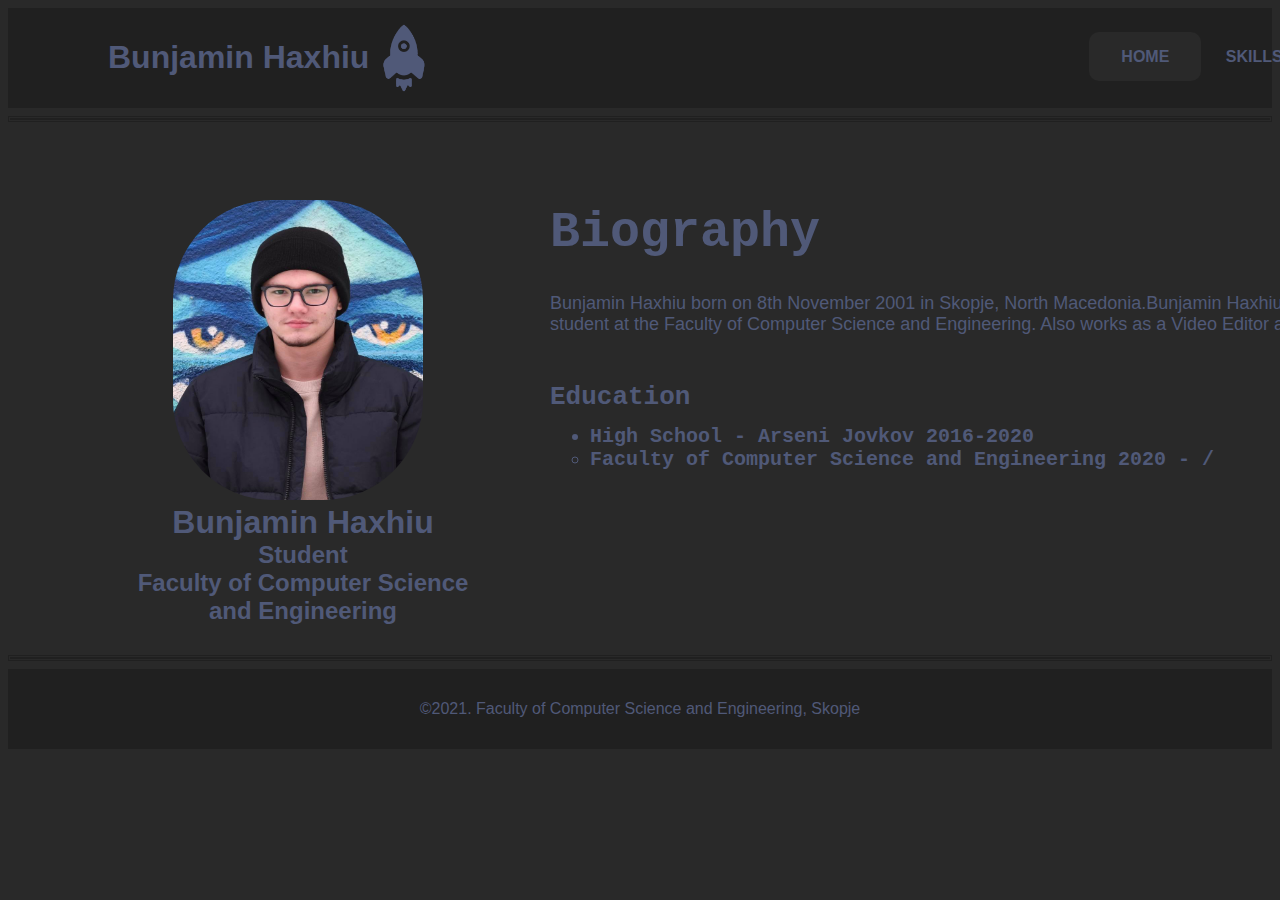
<file: index.html>
<!DOCTYPE html>
<html lang="en">
<head>
    <meta charset="UTF-8">
    <title>Bunjamin Haxhiu</title>
    <link rel="icon" href="img/logo1.png">
    <link rel="stylesheet" href="style.css">
</head>
<body>
<header>
    <div class="menu">
        <div class="logo">
            <h1>Bunjamin Haxhiu</h1>
            <img src="img/logo1.png">
        </div>
        <div class="menubar">
            <a href="#" class="selectedmenu">HOME</a>
            <a href="skills.html">SKILLS</a>
            <a href="contact.html">CONTACT</a>
        </div>

    </div>
</header>
<hr>
<div>
    <div class="picture">
        <img src="img/portrait.jpg" id="portrait">
        <h1>Bunjamin Haxhiu</h1>
        <h2>Student</h2>
        <h2>Faculty of Computer Science and Engineering</h2>
    </div>
    <aside>
        <h1>Biography</h1>
        <p>Bunjamin Haxhiu born on 8th November 2001 in Skopje, North Macedonia.Bunjamin Haxhiu currently is a student at the
        Faculty of Computer Science and Engineering. Also works as a Video Editor at TV21.</p>
        <h2>Education</h2>
        <ul>
            <li>High School - Arseni Jovkov 2016-2020</li>
            <li>Faculty of Computer Science and Engineering 2020 - /</li>
        </ul>

    </aside>


</div>
<hr>
<footer>
    <p class="footer">&#169;2021. <a href="https://finki.ukim.mk/">Faculty of Computer Science and Engineering</a>, Skopje</p>
</footer>

</body>
</html>
</file>
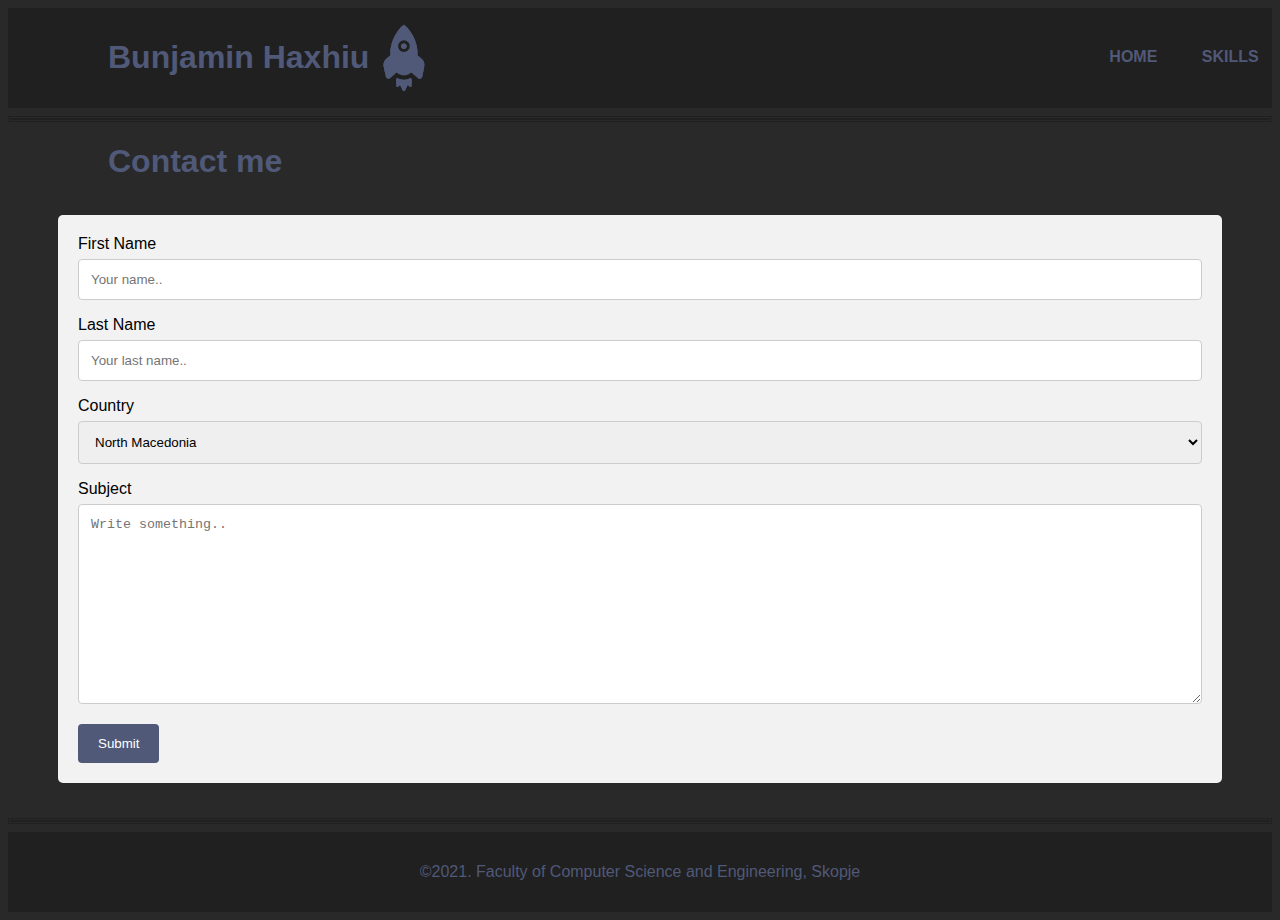
<file: contact.html>
<!DOCTYPE html>
<html lang="en">
<head>
    <meta charset="UTF-8">
    <title>Bunjamin Haxhiu</title>
    <link rel="stylesheet" href="style.css">
    <link rel="icon" href="img/logo1.png">
</head>
<body>
<header>
    <div class="menu">
        <div class="logo">
            <h1>Bunjamin Haxhiu</h1>
            <img src="img/logo1.png">
        </div>
        <div class="menubar">
            <a href="index.html" >HOME</a>
            <a href="skills.html">SKILLS</a>
            <a href="#" class="selectedmenu">CONTACT</a>
        </div>

    </div>
</header>
<hr>
<div>
    <h1 class="contacttitle">Contact me</h1>
    <div class="container">
        <form action="mailto:bunjamin.hadzhiu@students.finki.ukim.mk">

            <label for="fname">First Name</label>
            <input type="text" id="fname" name="firstname" placeholder="Your name..">

            <label for="lname">Last Name</label>
            <input type="text" id="lname" name="lastname" placeholder="Your last name..">

            <label for="country">Country</label>
            <select id="country" name="North Macedonia">
                <option value="mkd">North Macedonia</option>
                <option value="australia">Australia</option>
                <option value="canada">Canada</option>
                <option value="usa">USA</option>
            </select>

            <label for="subject">Subject</label>
            <textarea id="subject" name="subject" placeholder="Write something.." style="height:200px"></textarea>

            <input type="submit" value="Submit">

        </form>
    </div>

</div>
<hr>
<footer>
    <p class="footer">&#169;2021. <a href="https://finki.ukim.mk/">Faculty of Computer Science and Engineering</a>, Skopje</p>
</footer>
</body>
</html>
</file>
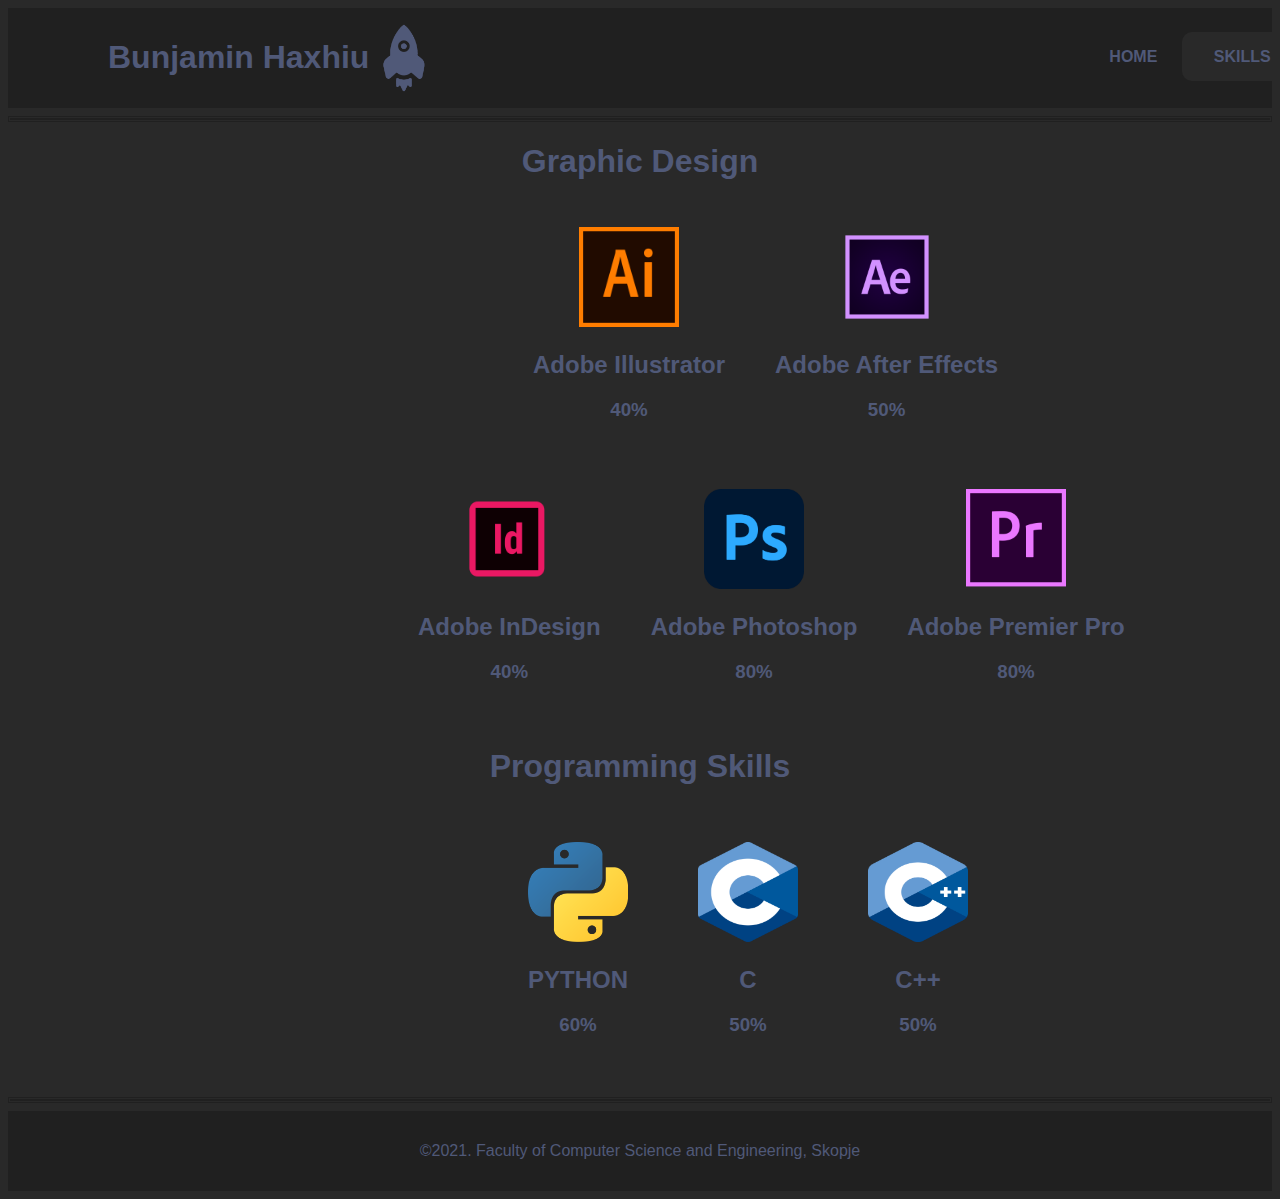
<file: skills.html>
<!DOCTYPE html>
<html lang="en">
<head>
    <meta charset="UTF-8">
    <link rel="stylesheet" href="style.css">
    <link rel="icon" href="img/logo1.png">
    <title>Bunjamin Haxhiu</title>
</head>
<body>
<header>
    <div class="menu">
        <div class="logo">
            <h1>Bunjamin Haxhiu</h1>
            <img src="img/logo1.png">
        </div>
        <div class="menubar">
            <a href="index.html">HOME</a>
            <a href="#" class="selectedmenu">SKILLS</a>
            <a href="contact.html">CONTACT</a>
        </div>

    </div>
</header>
<hr>
<div id="graphicdesign">
    <h1>Graphic Design</h1>
    <div class="first">
        <div class="illustrator">
            <img src="img/illustrator.png" height="100px" width="100px">
            <h2>Adobe Illustrator</h2>
            <h3>40%</h3>
        </div>
        <div class="illustrator">
            <img src="img/aftereffects.png" height="100px" width="100px">
            <h2>Adobe After Effects</h2>
            <h3>50%</h3>
        </div>
    </div>
    <div class="second">
        <div class="illustrator">
            <img src="img/indesign.png" height="100px" width="100px">
            <h2>Adobe InDesign</h2>
            <h3>40%</h3>
        </div>
        <div class="illustrator">
            <img src="img/photoshop.png" height="100px" width="100px">
            <h2>Adobe Photoshop</h2>
            <h3>80%</h3>
        </div>
        <div class="illustrator">
            <img src="img/premierepro.png" height="100px" width="100px">
            <h2>Adobe Premier Pro</h2>
            <h3>80%</h3>
        </div>
    </div>
    <div id="programming">
        <h1>Programming Skills</h1>
        <div class="second">
            <div class="illustrator">
                <img src="img/python.png" height="100px" width="100px">
                <h2>PYTHON</h2>
                <h3>60%</h3>
            </div>
            <div class="illustrator">
                <img src="img/C.png" height="100px" width="100px">
                <h2>C</h2>
                <h3>50%</h3>
            </div>
            <div class="illustrator">
                <img src="img/cpp.png" height="100px" width="100px">
                <h2>C++</h2>
                <h3>50%</h3>
            </div>
        </div>

    </div>
</div>
<hr>
<footer>
    <p class="footer">&#169;2021. <a href="https://finki.ukim.mk/">Faculty of Computer Science and Engineering</a>, Skopje</p>
</footer>

</body>
</html>
</file>
<file: style.css>
body{
    background-color: #292929;
    font-family: Arial;
}
header{
    background-color: #202020;
    font-family: Arial;
}
.logo img{
    height: 70px;
    width: 70px;
    top: 15px;
    position: relative;
    transition: 0.3s;
}
.logo img:hover{
    content: url("img/logo.png");
}
.menu{
    display: flex;

}
.logo h1{
    position: relative;
    top: 10px;
    color: #505978;
}
.logo{
    display: flex;
    position: relative;
    left: 100px;
}
header{
    height: 100px;
}
.menubar{
    position: relative;
    left: 750px;
    margin-top: 40px;
}
.menubar a{
    color: #505978;
    text-decoration: none;
    font-weight: bold;
    margin: 0px 20px;
}
.menubar .selectedmenu {
    background-color: #292929;
    border: none;
    padding: 16px 32px;
    text-align: center;
    font-size: 16px;
    transition: 0.3s;
    margin: 0px;
    border-radius: 10px;
}

.menubar .selectedmenu:hover {
    background-color: #505978;
    color: #292929;
}
hr{
    border: double;
    color: #202020;
}
#portrait{
    width: 250px;
    height: 300px;
    border-radius: 100px;
    margin-left: 45px;
}
.picture{
    position: relative;
    left: 120px;
    color: #505978;
    top: 70px;
    width: 350px;
    margin-bottom: 100px;
}
.picture h1{
    text-align: center;
    margin: 0px;
}
.picture h2{
    text-align: center;
    margin: 0px;
}
aside h1{
    position: absolute;
    top: 170px;
    left: 550px;
    font-weight: bold;
    font-family: monospace;
    font-size: 50px;
    color: #505978;
}
aside p {
    position: absolute;
    top: 275px;
    left: 550px;
    width: 900px;
    color: #505978;
    font-size: large;
}
aside h2{
    position: absolute;
    top: 360px;
    left: 550px;
    width: 900px;
    font-size: xx-large;
    color: #505978;
    font-family: monospace;
}
aside ul{
    position: absolute;
    top: 405px;
    left: 550px;
    width: 900px;
    font-size: x-large;
    color: #505978;
    font-family: monospace;
    font-weight: bold;
    list-style-type: circle;
}
aside ul li:first-child{
    list-style-type: disc;
}
footer{
    background-color: #202020;
    font-family: Arial;
    padding: 15px;

}
.footer{
    text-align: center;
    color: #505978;
}
.footer a{
    text-decoration: none;
    color: #505978;
}
.contacttitle{
    position: relative;
    left: 100px;
    color: #505978;
}
input[type=text], select, textarea {
    width: 100%;
    padding: 12px;
    border: 1px solid #ccc;
    border-radius: 4px;
    box-sizing: border-box;
    margin-top: 6px;
    margin-bottom: 16px;
    resize: vertical
}
input[type=submit] {
    background-color: #505978;
    color: white;
    padding: 12px 20px;
    border: none;
    border-radius: 4px;
    cursor: pointer;
}
input[type=submit]:hover {
    background-color: #202020;
}
.container {
    border-radius: 5px;
    background-color: #f2f2f2;
    padding: 20px;
    margin: 35px 50px;
}
#graphicdesign{
    text-align: center;
    color: #505978;
}
.illustrator{
    text-align: center;
}
.first{
    display: flex;
}
.second{
    display: flex;
}
.first div{
    position: relative;
    left: 500px;
    padding: 25px;
}
.second div{
    position: relative;
    left: 385px;
    padding: 25px;
}
#programming .second div{
    position: relative;
    left: 485px;
    padding: 35px;
}
</file>
